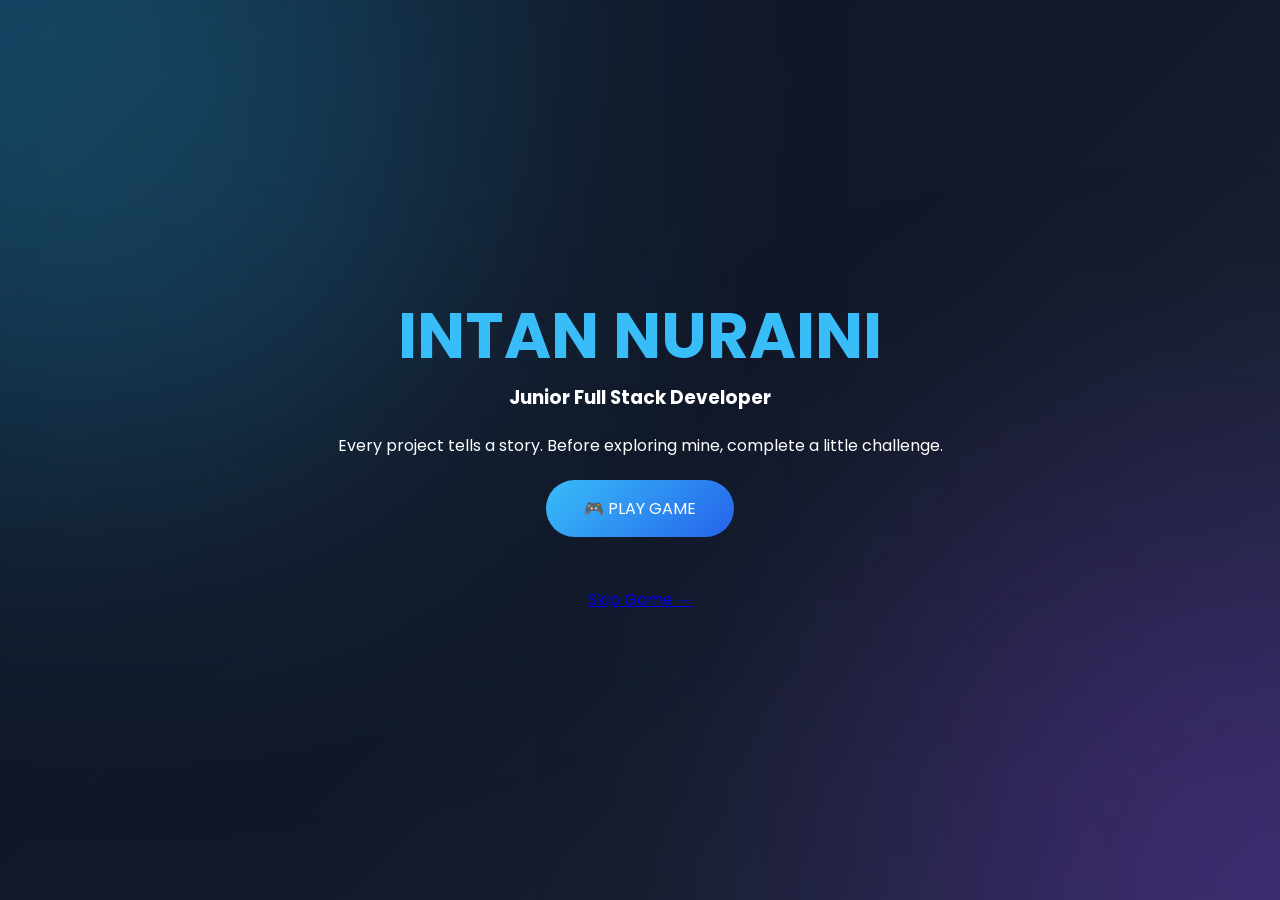
<file: index.html>
<!DOCTYPE html>
<html lang="id">

<head>

<meta charset="UTF-8">

<meta name="viewport"
content="width=device-width, initial-scale=1.0">

<title>Welcome</title>

<link rel="stylesheet" href="style.css">

</head>

<body>

<div class="welcome-page">

<h1>INTAN NURAINI</h1>

<h3>Junior Full Stack Developer</h3>

<p>

Every project tells a story.

Before exploring mine,

complete a little challenge.

</p>

<a href="game.html" class="play-btn">

🎮 PLAY GAME

</a>

<br><br>

<a href="portfolio.html">

Skip Game →

</a>

</div>

</body>

</html>
</file>
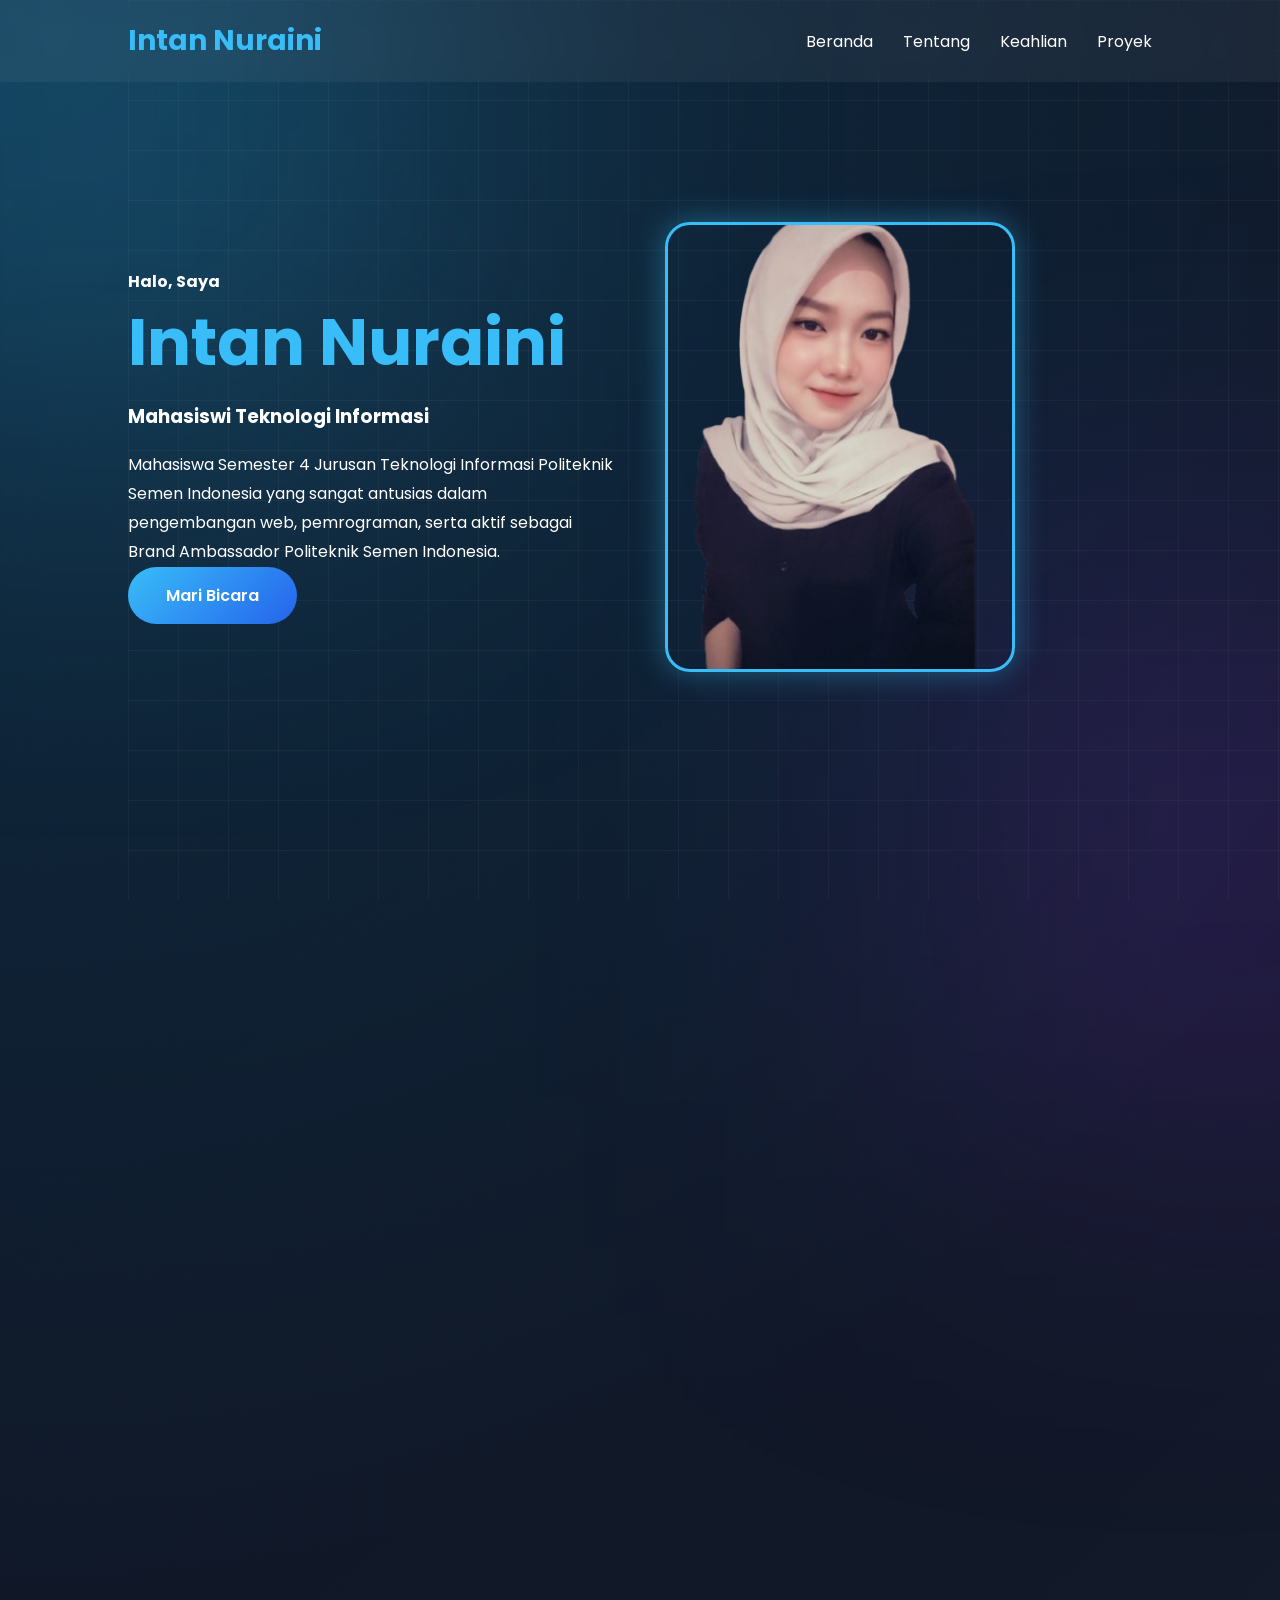
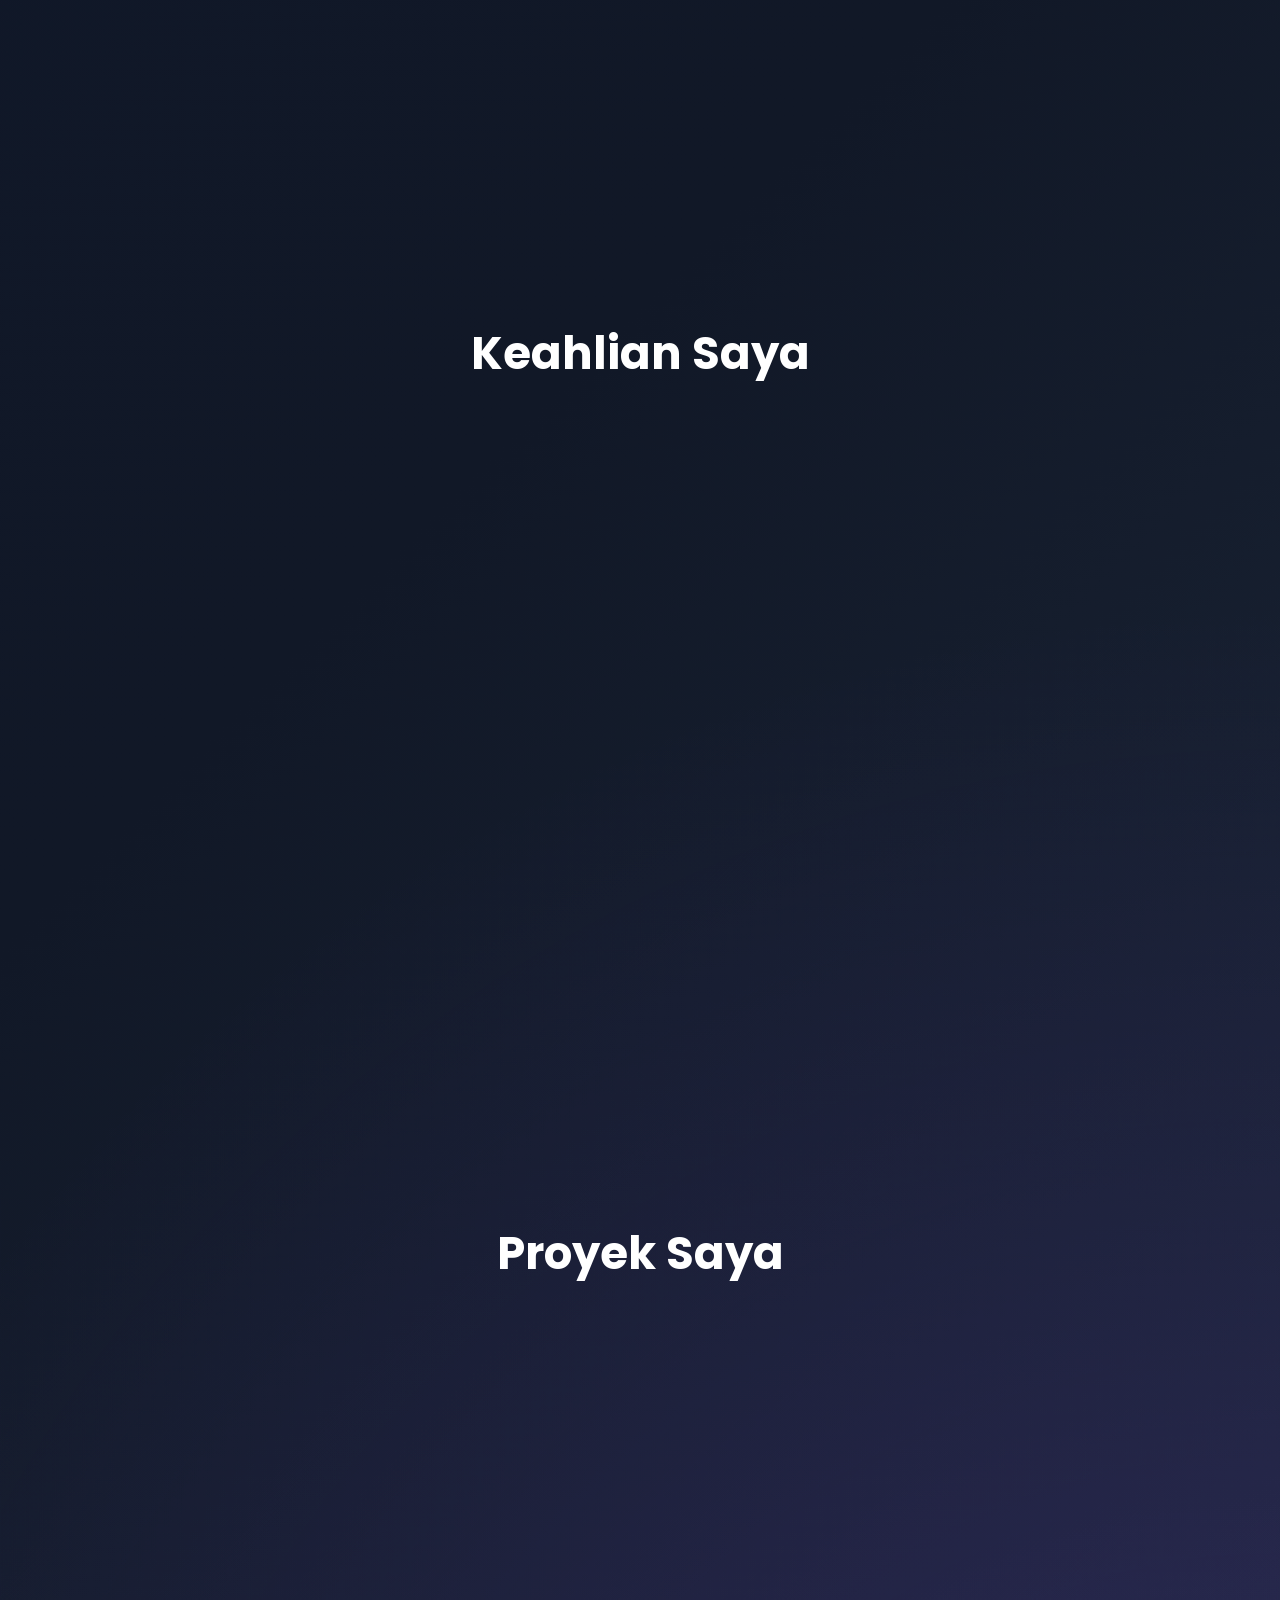
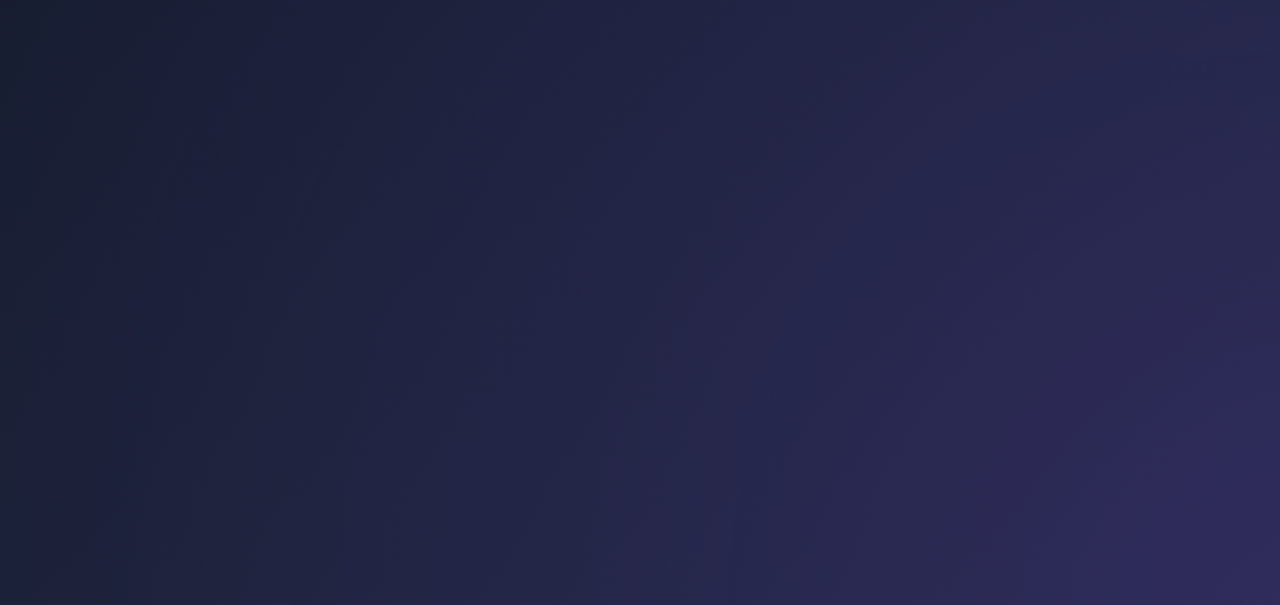
<file: PORTOFOLIO INTAN/index.html>
<!DOCTYPE html>
<html lang="id">
<head>
<meta charset="UTF-8">
<meta name="viewport" content="width=device-width, initial-scale=1.0">

<title>Portofolio Intan Nuraini</title>

<link rel="stylesheet" href="style.css">

<link href="https://unpkg.com/aos@2.3.4/dist/aos.css" rel="stylesheet">

<link rel="stylesheet"
href="https://cdnjs.cloudflare.com/ajax/libs/font-awesome/6.5.1/css/all.min.css">

</head>
<body>

<!-- NAVBAR -->
<nav>
   <div class="logo">Intan Nuraini</div>
    <ul>
        <li><a href="#home">Beranda</a></li>
        <li><a href="#about">Tentang</a></li>
        <li><a href="#skills">Keahlian</a></li>
        <li><a href="#project">Proyek</a></li>
    </ul>
</nav>

<!-- SLIDE 1 -->
<section id="home" class="slide hero">

<div class="hero-text" data-aos="fade-right">

    <h4>Halo, Saya</h4>

    <h1>Intan Nuraini</h1>

    <h3>Mahasiswi Teknologi Informasi</h3>

    <p>
        Mahasiswa Semester 4 Jurusan Teknologi Informasi
        Politeknik Semen Indonesia yang sangat antusias
        dalam pengembangan web, pemrograman,
        serta aktif sebagai Brand Ambassador
        Politeknik Semen Indonesia.
    </p>

    <a href="#about" class="btn">
        Mari Bicara
    </a>

</div>

<div class="hero-image" data-aos="zoom-in">

    <img src="foto1.png" alt="Intan Nuraini" class="profile-img">

</div>
</div>

</section>

<!-- SLIDE 2 -->
<section id="about" class="slide">

<div class="about-container">

    <div class="about-image" data-aos="fade-right">

    <img src="foto2.png" alt="Intan Nuraini" class="about-img">

</div>

    </div>

    <div class="about-content" data-aos="fade-left">

        <h2>Tentang Saya</h2>

        <p>
            Saya adalah seorang mahasiswi Semester 4
            Jurusan Teknologi Informasi di
            Politeknik Semen Indonesia.
        </p>

        <p>
            Memiliki pengalaman sebagai Junior Full Stack
            Developer melalui pembelajaran dan proyek
            selama studi di kampus.
        </p>

        <p>
            Aktif dalam organisasi Brand Ambassador (BA)
            dan Himpunan Mahasiswa (HIMA), serta terus
            mengembangkan keterampilan dalam bidang
            pengembangan web dan pemrograman melalui
            berbagai proyek dan pembelajaran berkelanjutan.
        </p>

    </div>

</div>

</section>

<!-- SLIDE 3 -->
<section id="skills" class="slide">

<h2 class="section-title">Keahlian Saya</h2>

<div class="skill-grid">

<div class="card" data-aos="zoom-in">
<h3>HTML</h3>
<p>Terampil mengembangkan website responsif dan menarik.</p>
</div>

<div class="card" data-aos="zoom-in">
<h3>CSS</h3>
<p>Mahir dalam desain visual dan pengalaman pengguna.</p>
</div>

<div class="card" data-aos="zoom-in">
<h3>JavaScript</h3>
<p>Membangun aplikasi web interaktif dan dinamis.</p>
</div>

<div class="card" data-aos="zoom-in">
<h3>Tailwind CSS</h3>
<p>Mengembangkan UI modern secara efisien.</p>
</div>

<div class="card" data-aos="zoom-in">
<h3>Bootstrap</h3>
<p>Membuat website responsif dengan grid system.</p>
</div>

<div class="card" data-aos="zoom-in">
<h3>MySQL</h3>
<p>Merancang dan mengelola database aplikasi web.</p>
</div>

<div class="card" data-aos="zoom-in">
<h3>Python</h3>
<p>Pengembangan backend dan manipulasi data.</p>
</div>

<div class="card" data-aos="zoom-in">
<h3>UI / UX</h3>
<p>Figma, Canva, Wireframe dan Prototype Interaktif.</p>
</div>

<div class="card" data-aos="zoom-in">
<h3>PHP</h3>
<p>CRUD, Auth, Database Management dan Laravel.</p>
</div>

<div class="card" data-aos="zoom-in">
<h3>Laravel</h3>
<p>Eloquent ORM, Middleware, API dan Blade.</p>
</div>

<div class="card" data-aos="zoom-in">
<h3>React JS</h3>
<p>Component, Hooks, Routing dan Integrasi API.</p>
</div>

</div>

</section>

<!-- SLIDE 4 -->
<section id="project" class="slide">

<h2 class="section-title">Proyek Saya</h2>

<div class="project-grid">

<div class="project-card" data-aos="flip-left">
<h3>Portofolio 2</h3>
<p>Pembuatan portofolio saya yang kedua karena file yang pertama sudah hilang.</p>
<a href="https://github.com/intannuraini433/PROYEK-SAYA">Lihat Project</a>
<div class="about-container">

    <div class="about-image" data-aos="fade-right"></div>

    <img src="image.png" alt="Intan Nuraini" class="about-img">
</div>

<div class="project-card" data-aos="flip-left">
<h3>Pembuatan web projek bersama </h3>
<p>Projek awal yang saya buat namun belum sepenuhnya selesai</p>
<a href="https://github.com/intannuraini433/proyek-intan">Lihat Project</a>

</div>

<div class="project-card" data-aos="flip-left">
<h3>Project 3</h3>
<p>Deskripsi proyek.</p>
<a href="#">Lihat Project</a>
</div>

</div>

</section>

<script src="https://unpkg.com/aos@2.3.4/dist/aos.js"></script>
<script src="script.js"></script>

</body>
</html>
</file>
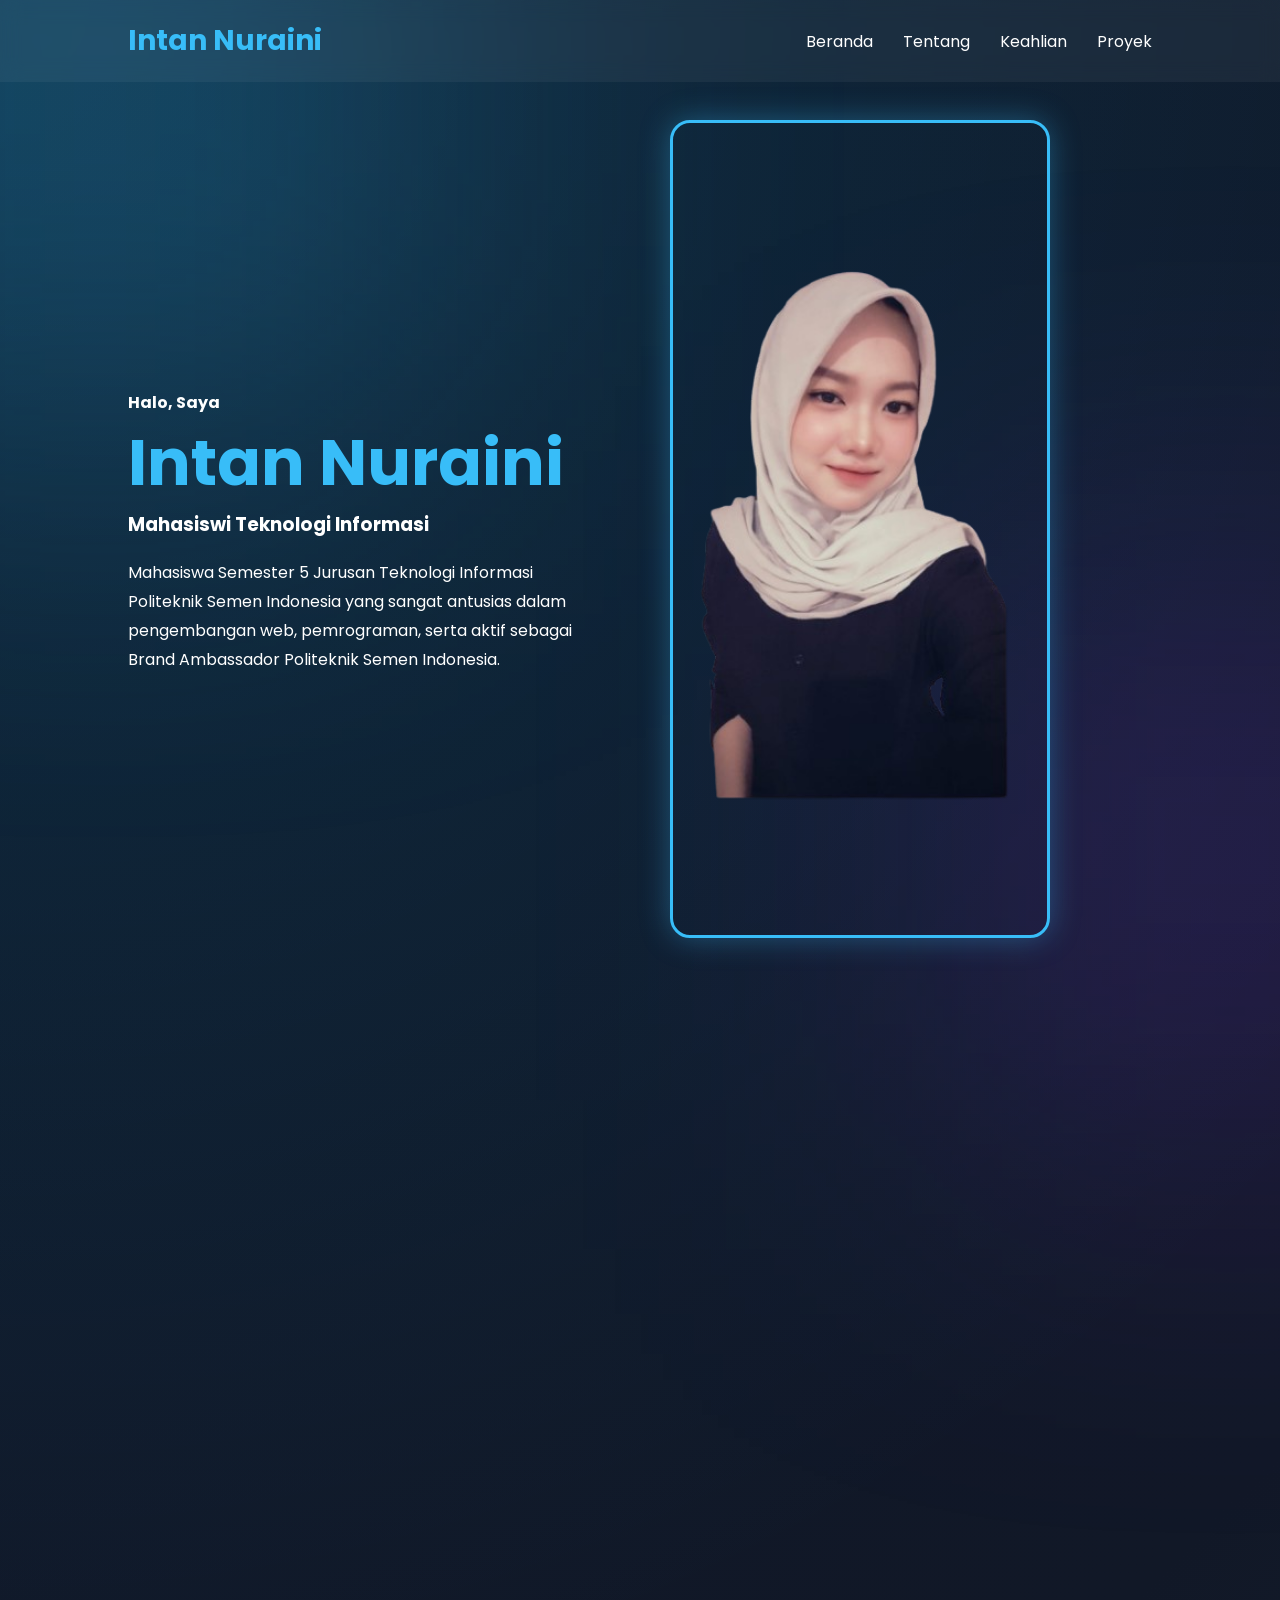
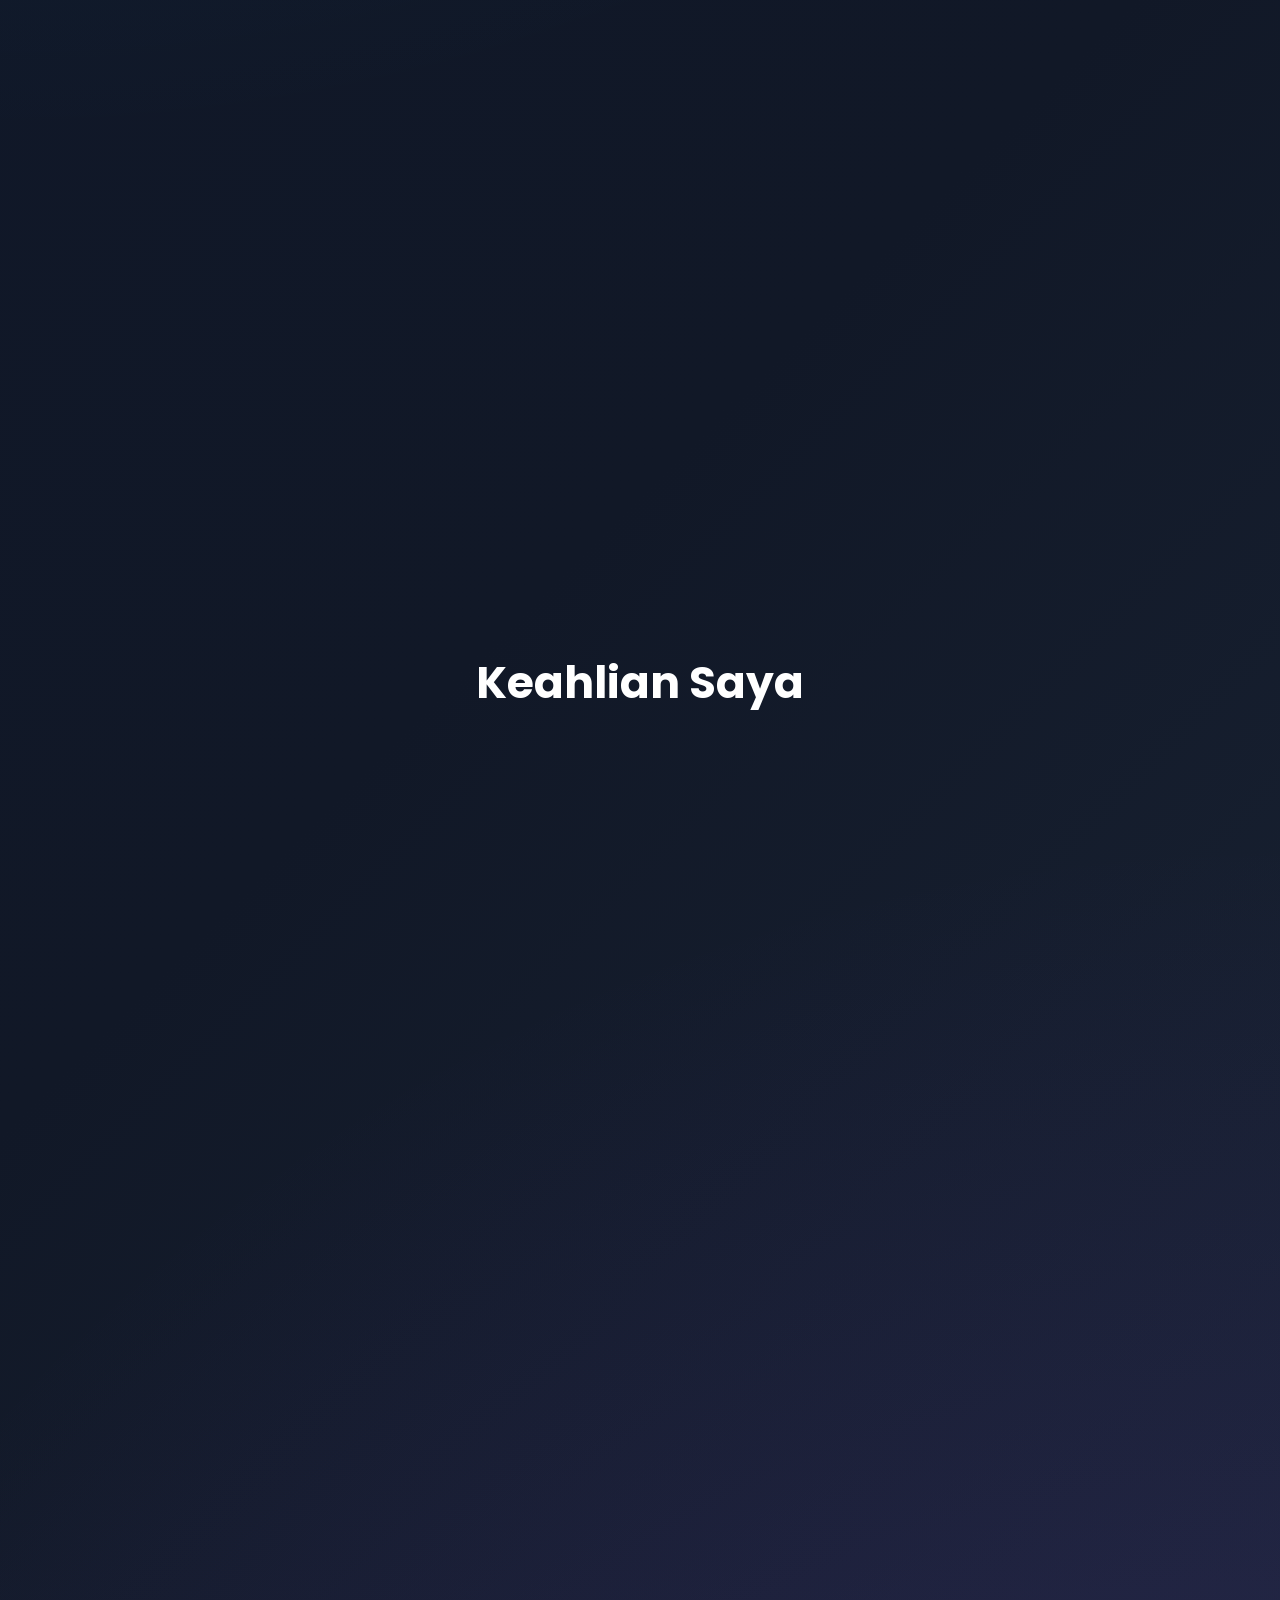
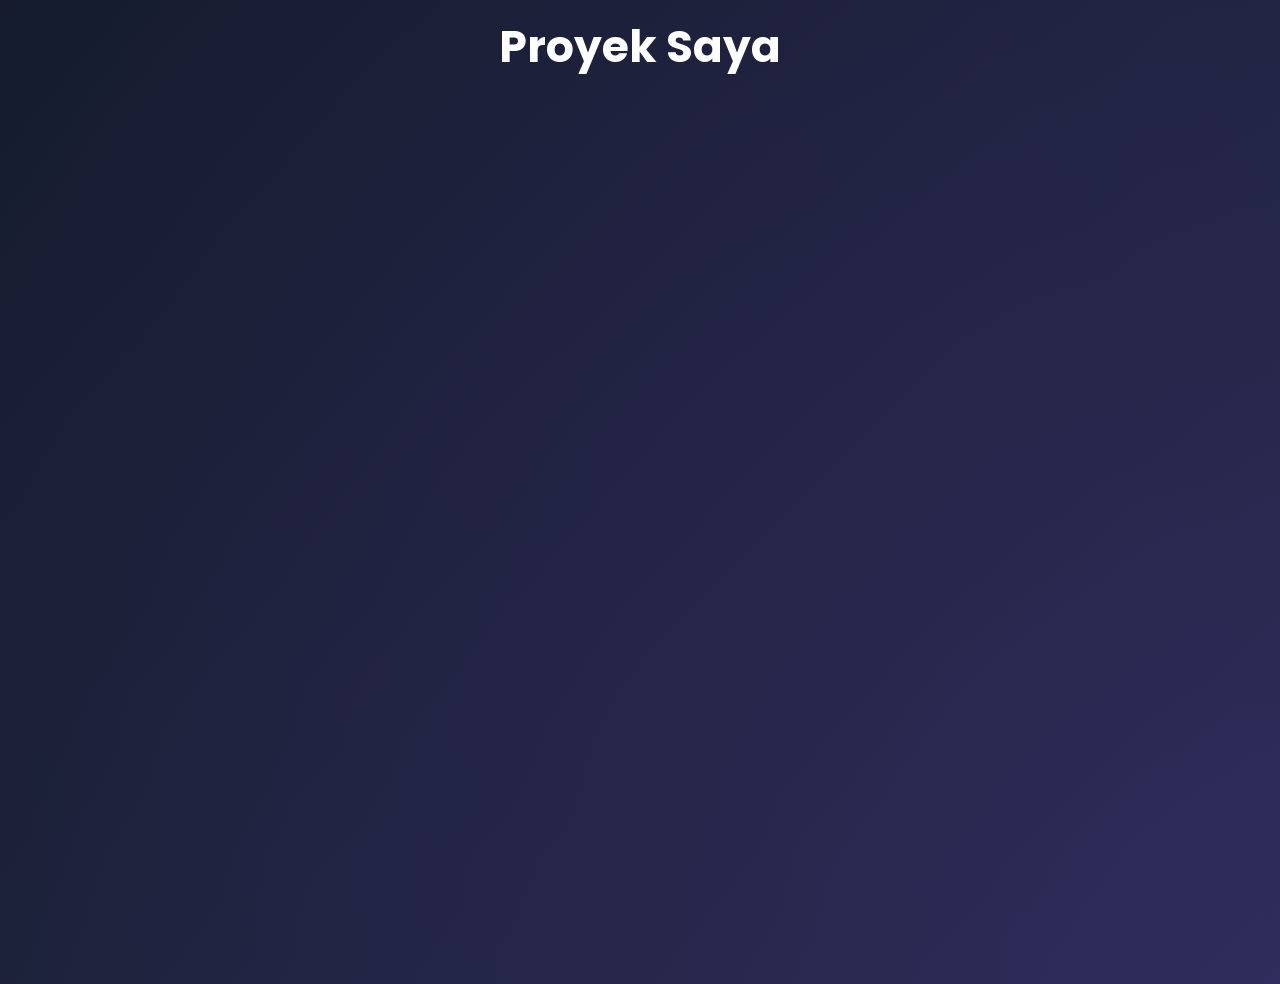
<file: portfolio.html>
<!DOCTYPE html>
<html lang="id">
<head>
    <meta charset="UTF-8">
    <meta name="viewport" content="width=device-width, initial-scale=1.0">

    <title>Portofolio Intan Nuraini</title>

    <!-- CSS -->
    <link rel="stylesheet" href="style.css">

    <!-- AOS -->
    <link href="https://unpkg.com/aos@2.3.4/dist/aos.css" rel="stylesheet">

    <!-- Font Awesome -->
    <link rel="stylesheet"
    href="https://cdnjs.cloudflare.com/ajax/libs/font-awesome/6.5.1/css/all.min.css">
</head>

<body>

<!-- NAVBAR -->
<nav>
    <div class="logo">Intan Nuraini</div>

    <ul>
        <li><a href="#home">Beranda</a></li>
        <li><a href="#about">Tentang</a></li>
        <li><a href="#skills">Keahlian</a></li>
        <li><a href="#project">Proyek</a></li>
    </ul>
</nav>

<!-- HERO -->
<section id="home" class="slide hero">

    <div class="hero-text" data-aos="fade-right">

        <h4>Halo, Saya</h4>

        <h1>Intan Nuraini</h1>

        <h3>Mahasiswi Teknologi Informasi</h3>

        <p>
            Mahasiswa Semester 5 Jurusan Teknologi Informasi
            Politeknik Semen Indonesia yang sangat antusias
            dalam pengembangan web, pemrograman,
            serta aktif sebagai Brand Ambassador
            Politeknik Semen Indonesia.
        </p>

       

    </div>

    <div class="hero-image" data-aos="zoom-in">

        <img src="foto1.png"
             alt="Intan Nuraini"
             class="profile-img">

    </div>

</section>

<!-- ABOUT -->
<section id="about" class="slide">

    <div class="about-container">

        <div class="about-image" data-aos="fade-right">

            <img src="foto2.png"
                 alt="Intan Nuraini"
                 class="about-img">

        </div>

        <div class="about-content" data-aos="fade-left">

            <h2>Tentang Saya</h2>

            <p>
                Saya adalah seorang mahasiswi Semester 5
                Jurusan Teknologi Informasi di
                Politeknik Semen Indonesia.
            </p>

            <p>
                Memiliki pengalaman sebagai Junior Full Stack
                Developer melalui pembelajaran dan proyek
                selama studi di kampus.
            </p>

            <p>
                Aktif dalam organisasi Brand Ambassador (BA)
                dan Himpunan Mahasiswa (HIMA),
                serta terus mengembangkan keterampilan
                dalam bidang pengembangan web
                dan pemrograman melalui berbagai proyek
                dan pembelajaran berkelanjutan.
            </p>

        </div>

    </div>

</section>

<!-- SKILLS -->
<section id="skills" class="slide">

    <h2 class="section-title">Keahlian Saya</h2>

    <div class="skill-grid">

        <div class="card" data-aos="zoom-in">
            <h3>HTML</h3>
            <p>Terampil mengembangkan website responsif dan menarik.</p>
        </div>

        <div class="card" data-aos="zoom-in">
            <h3>CSS</h3>
            <p>Mahir dalam desain visual dan pengalaman pengguna.</p>
        </div>

        <div class="card" data-aos="zoom-in">
            <h3>JavaScript</h3>
            <p>Membangun aplikasi web interaktif dan dinamis.</p>
        </div>

        <div class="card" data-aos="zoom-in">
            <h3>Tailwind CSS</h3>
            <p>Mengembangkan UI modern secara efisien.</p>
        </div>

        <div class="card" data-aos="zoom-in">
            <h3>Bootstrap</h3>
            <p>Membuat website responsif dengan grid system.</p>
        </div>

        <div class="card" data-aos="zoom-in">
            <h3>MySQL</h3>
            <p>Merancang dan mengelola database aplikasi web.</p>
        </div>

        <div class="card" data-aos="zoom-in">
            <h3>Python</h3>
            <p>Pengembangan backend dan manipulasi data.</p>
        </div>

        <div class="card" data-aos="zoom-in">
            <h3>UI / UX</h3>
            <p>Figma, Canva, Wireframe dan Prototype Interaktif.</p>
        </div>

        <div class="card" data-aos="zoom-in">
            <h3>PHP</h3>
            <p>CRUD, Auth, Database Management dan Laravel.</p>
        </div>

        <div class="card" data-aos="zoom-in">
            <h3>Laravel</h3>
            <p>Eloquent ORM, Middleware, API dan Blade.</p>
        </div>

        <div class="card" data-aos="zoom-in">
            <h3>React JS</h3>
            <p>Component, Hooks, Routing dan Integrasi API.</p>
        </div>

    </div>

</section>

<!-- PROJECT -->
<section id="project" class="slide">

    <h2 class="section-title">Proyek Saya</h2>

    <div class="project-grid">

        <div class="project-card" data-aos="flip-left">
            <h3>🥚 EggSell</h3>

            <p>
                Marketplace jual beli telur grosir berbasis UI/UX yang dirancang
                menggunakan Figma dengan fitur login, marketplace,
                checkout, pembayaran, dan pelacakan pengiriman.
            </p>

            <p><strong>Teknologi:</strong> Figma • UI/UX • Prototype</p>

            <a href="https://www.figma.com/design/dowcIhvizC3eLf57pwCkAL/UI-FINAL-DESIGN?node-id=0-1&t=EKzafoxpcwoNSBc4-1" target="_blank">
                Lihat Project
            </a>
        </div>

        <div class="project-card" data-aos="flip-left">
            <h3>💳 Website Penjualan Pulsa</h3>

            <p>
                Website penjualan pulsa berbasis PHP dan MySQL.
            </p>

            <p><strong>Teknologi:</strong> PHP • MySQL • HTML • CSS</p>

            <a href="webpulsa.png" target="_blank">
        Lihat Project
    </a>
        </div>

        <div class="project-card" data-aos="flip-left">
            <h3>👟 Website Penjualan Sepatu</h3>

            <p>
                Website penjualan sepatu berbasis PHP dan MySQL.
            </p>

            <p><strong>Teknologi:</strong> PHP • MySQL • Bootstrap</p>

            <a href="webshoestore.png" target="_blank">
        Lihat Project
    </a>
        </div>

        <div class="project-card" data-aos="flip-left">
            <h3>🌿 Website Herbalife</h3>

            <p>
                Website distributor independen Herbalife yang dirancang
                untuk mempermudah calon pembeli menghubungi penjual
                langsung melalui integrasi tombol WhatsApp.
            </p>

            <p><strong>Teknologi:</strong> HTML • CSS • JavaScript</p>

            <a href="https://intannuraini433.github.io/HERBALIFE-DISTRIBUTOR/" target="_blank">
                Lihat Project
            </a>
        </div>

        <div class="project-card" data-aos="flip-left">
            <h3>🌐 Website Portfolio</h3>

            <p>
                Website portfolio pribadi menggunakan HTML, CSS dan JavaScript.
            </p>

            <p><strong>Teknologi:</strong> HTML • CSS • JavaScript</p>

            <a href="https://github.com/intannuraini433/PROYEK-SAYA.git" target="_blank">
                Lihat Project
            </a>
        </div>

        <div class="project-card" data-aos="flip-left">
            <h3>📊 Acad Predict</h3>

            <p>
                Berkontribusi dalam pengembangan website Acad Predict
                sebagai bagian dari tim pengembang.
            </p>

            <p><strong>Teknologi:</strong> HTML • CSS • JavaScript</p>

            <a href="https://github.com/ekz121/acad_predict" target="_blank">
                Lihat Project
            </a>
        </div>

    </div>

</section>

<!-- AOS -->
<script src="https://unpkg.com/aos@2.3.4/dist/aos.js"></script>

<script>
    AOS.init({
        duration: 1000,
        once: true
    });
</script>

<!-- JavaScript -->
<script src="script.js"></script>

</body>
</html>
</file>
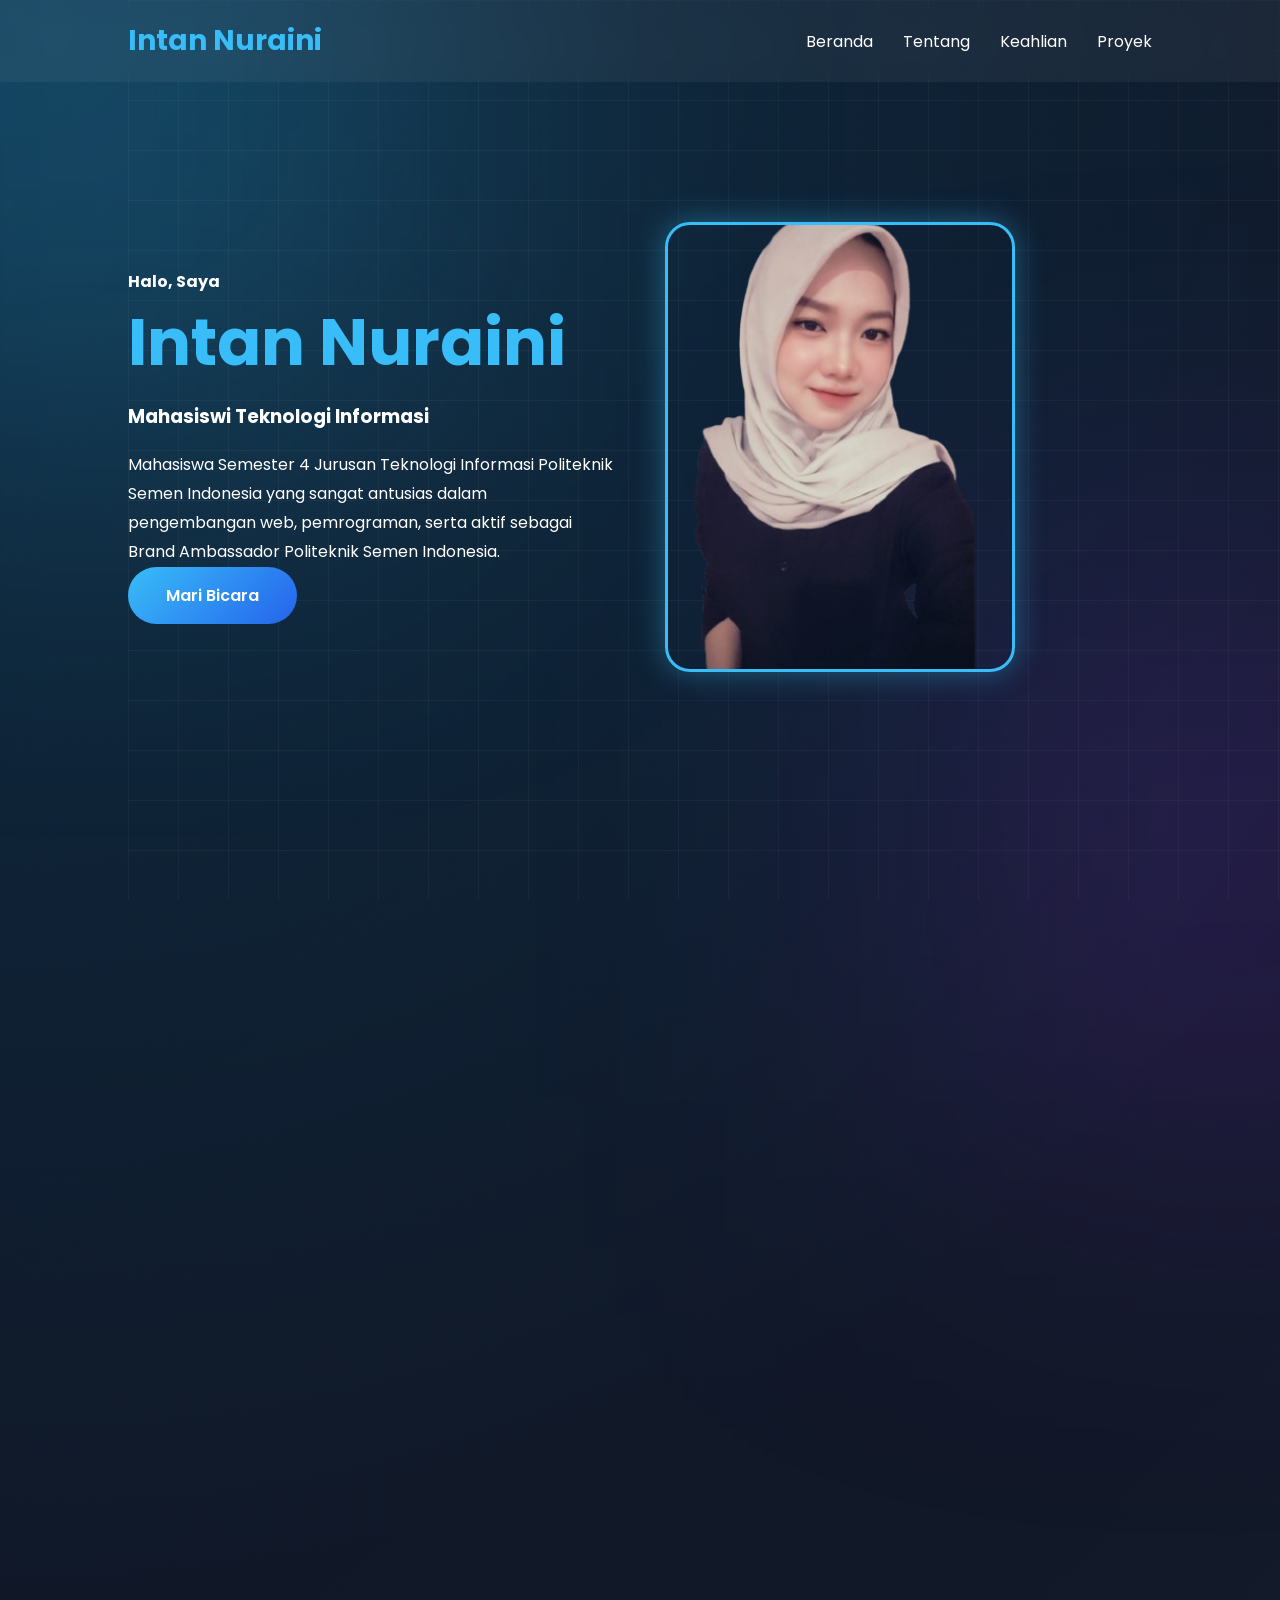
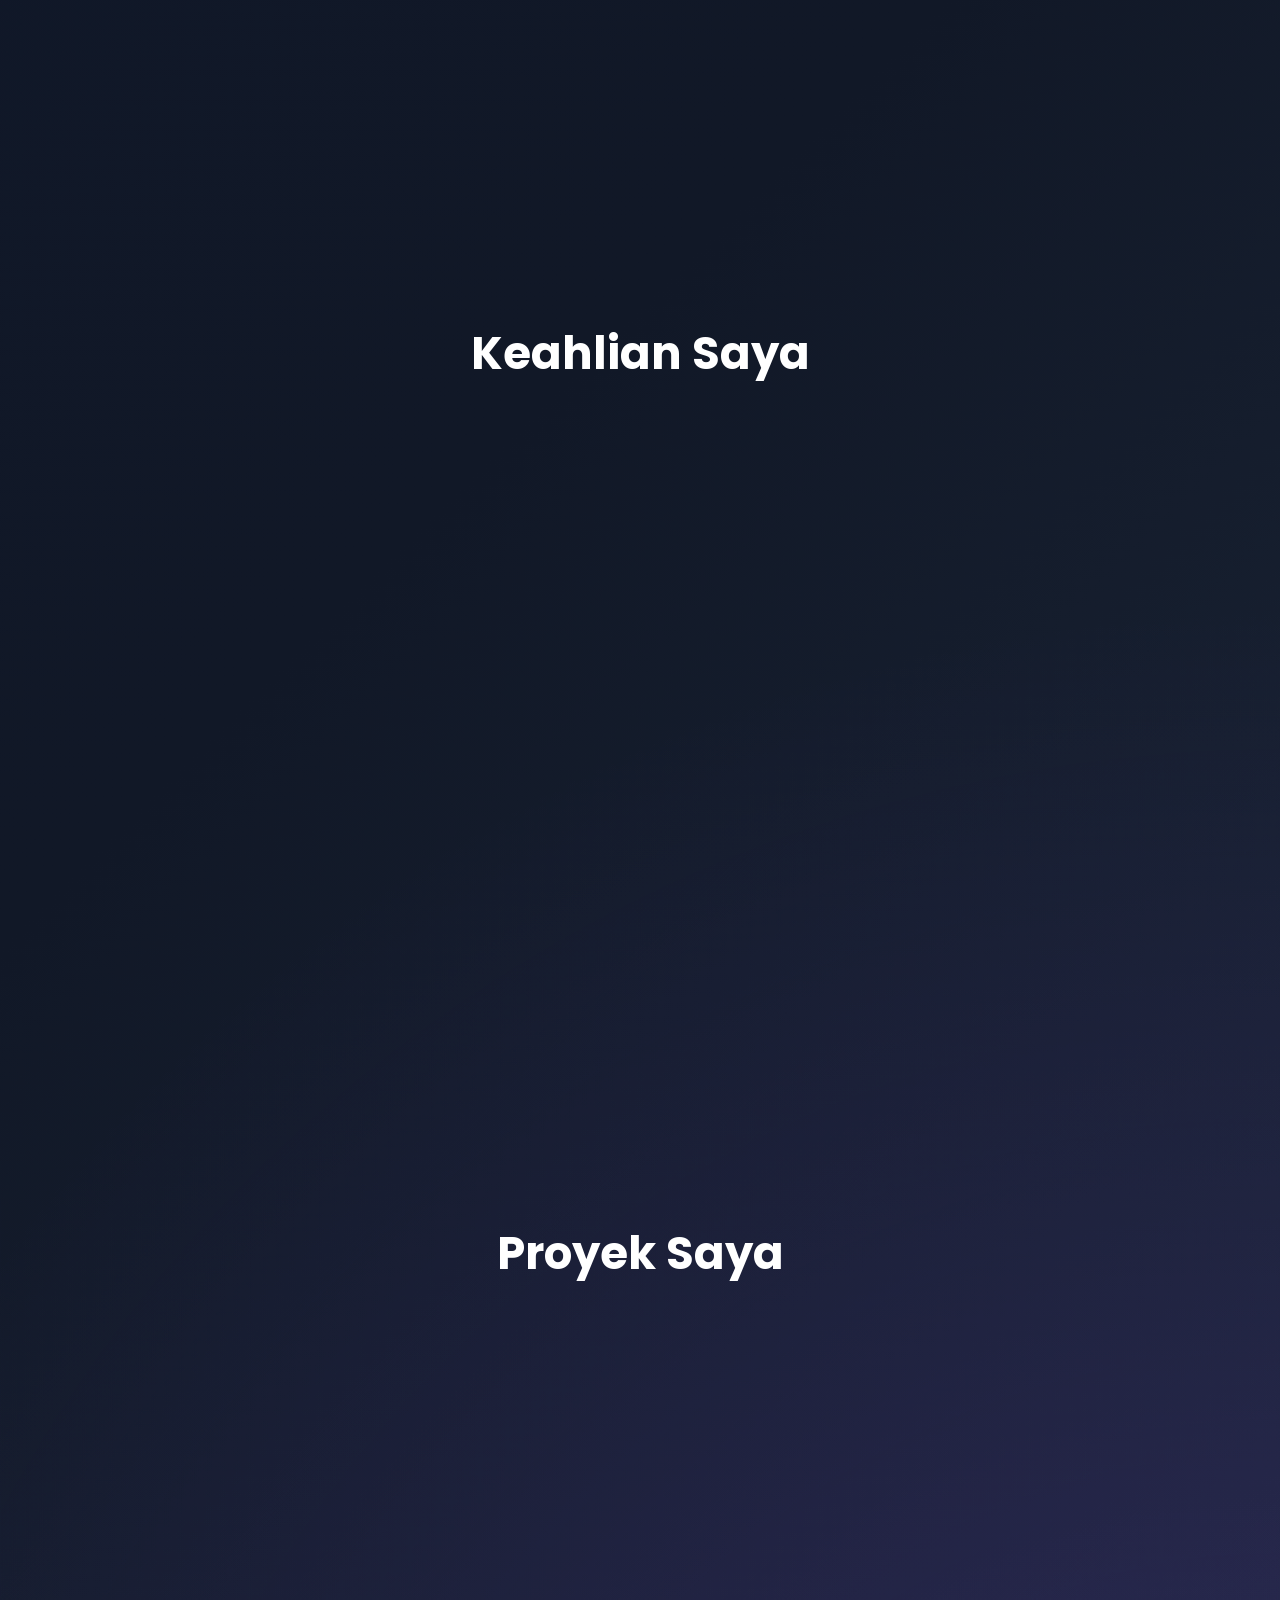
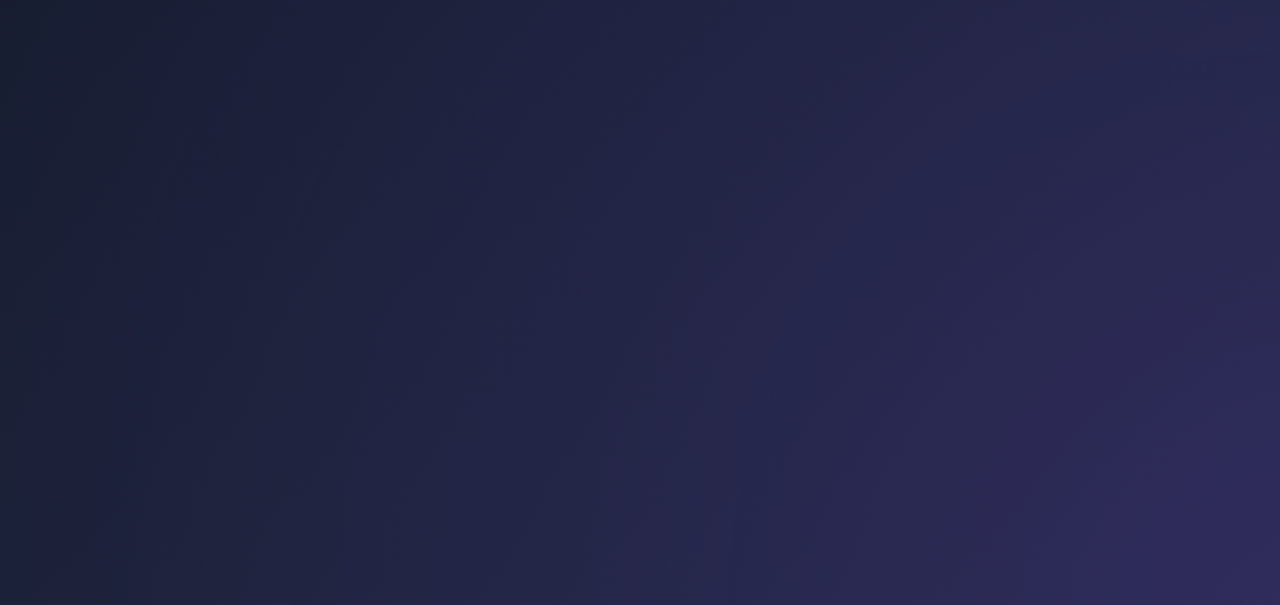
<file: PORTOFOLIO INTAN/1index.html>
<!DOCTYPE html>
<html lang="id">
<head>
<meta charset="UTF-8">
<meta name="viewport" content="width=device-width, initial-scale=1.0">

<title>Portofolio Intan Nuraini</title>

<link rel="stylesheet" href="style.css">

<link href="https://unpkg.com/aos@2.3.4/dist/aos.css" rel="stylesheet">

<link rel="stylesheet"
href="https://cdnjs.cloudflare.com/ajax/libs/font-awesome/6.5.1/css/all.min.css">

</head>
<body>

   
<!-- NAVBAR -->
<nav>
   <div class="logo">Intan Nuraini</div>
    <ul>
        <li><a href="#home">Beranda</a></li>
        <li><a href="#about">Tentang</a></li>
        <li><a href="#skills">Keahlian</a></li>
        <li><a href="#project">Proyek</a></li>
    </ul>
</nav>

<!-- SLIDE 1 -->
<section id="home" class="slide hero">

<div class="hero-text" data-aos="fade-right">

    <h4>Halo, Saya</h4>

    <h1>Intan Nuraini</h1>

    <h3>Mahasiswi Teknologi Informasi</h3>

    <p>
        Mahasiswa Semester 4 Jurusan Teknologi Informasi
        Politeknik Semen Indonesia yang sangat antusias
        dalam pengembangan web, pemrograman,
        serta aktif sebagai Brand Ambassador
        Politeknik Semen Indonesia.
    </p>

    <a href="#about" class="btn">
        Mari Bicara
    </a>

</div>

<div class="hero-image" data-aos="zoom-in">

    <img src="foto1.png" alt="Intan Nuraini" class="profile-img">

</div>
</div>

</section>

<!-- SLIDE 2 -->
<section id="about" class="slide">

<div class="about-container">

    <div class="about-image" data-aos="fade-right">

    <img src="foto2.png" alt="Intan Nuraini" class="about-img">

</div>

    </div>

    <div class="about-content" data-aos="fade-left">

        <h2>Tentang Saya</h2>

        <p>
            Saya adalah seorang mahasiswi Semester 4
            Jurusan Teknologi Informasi di
            Politeknik Semen Indonesia.
        </p>

        <p>
            Memiliki pengalaman sebagai Junior Full Stack
            Developer melalui pembelajaran dan proyek
            selama studi di kampus.
        </p>

        <p>
            Aktif dalam organisasi Brand Ambassador (BA)
            dan Himpunan Mahasiswa (HIMA), serta terus
            mengembangkan keterampilan dalam bidang
            pengembangan web dan pemrograman melalui
            berbagai proyek dan pembelajaran berkelanjutan.
        </p>

    </div>

</div>

</section>

<!-- SLIDE 3 -->
<section id="skills" class="slide">

<h2 class="section-title">Keahlian Saya</h2>

<div class="skill-grid">

<div class="card" data-aos="zoom-in">
<h3>HTML</h3>
<p>Terampil mengembangkan website responsif dan menarik.</p>
</div>

<div class="card" data-aos="zoom-in">
<h3>CSS</h3>
<p>Mahir dalam desain visual dan pengalaman pengguna.</p>
</div>

<div class="card" data-aos="zoom-in">
<h3>JavaScript</h3>
<p>Membangun aplikasi web interaktif dan dinamis.</p>
</div>

<div class="card" data-aos="zoom-in">
<h3>Tailwind CSS</h3>
<p>Mengembangkan UI modern secara efisien.</p>
</div>

<div class="card" data-aos="zoom-in">
<h3>Bootstrap</h3>
<p>Membuat website responsif dengan grid system.</p>
</div>

<div class="card" data-aos="zoom-in">
<h3>MySQL</h3>
<p>Merancang dan mengelola database aplikasi web.</p>
</div>

<div class="card" data-aos="zoom-in">
<h3>Python</h3>
<p>Pengembangan backend dan manipulasi data.</p>
</div>

<div class="card" data-aos="zoom-in">
<h3>UI / UX</h3>
<p>Figma, Canva, Wireframe dan Prototype Interaktif.</p>
</div>

<div class="card" data-aos="zoom-in">
<h3>PHP</h3>
<p>CRUD, Auth, Database Management dan Laravel.</p>
</div>

<div class="card" data-aos="zoom-in">
<h3>Laravel</h3>
<p>Eloquent ORM, Middleware, API dan Blade.</p>
</div>

<div class="card" data-aos="zoom-in">
<h3>React JS</h3>
<p>Component, Hooks, Routing dan Integrasi API.</p>
</div>

</div>

</section>

<!-- SLIDE 4 -->
<section id="project" class="slide">

<h2 class="section-title">Proyek Saya</h2>

<div class="project-grid">

<div class="project-card" data-aos="flip-left">
<h3>Portofolio 2</h3>
<p>Pembuatan portofolio saya yang kedua karena file yang pertama sudah hilang.</p>
<a href="https://github.com/intannuraini433/PROYEK-SAYA">Lihat Project</a>
<div class="about-container">

    <div class="about-image" data-aos="fade-right"></div>

    <img src="image.png" alt="Intan Nuraini" class="about-img">
</div>

<div class="project-card" data-aos="flip-left">
<h3>Pembuatan web projek bersama </h3>
<p>Projek awal yang saya buat namun belum sepenuhnya selesai</p>
<a href="https://github.com/intannuraini433/proyek-intan">Lihat Project</a>

</div>

<div class="project-card" data-aos="flip-left">
<h3>Project 3</h3>
<p>Deskripsi proyek.</p>
<a href="#">Lihat Project</a>
</div>

</div>

</section>

<script src="https://unpkg.com/aos@2.3.4/dist/aos.js"></script>
<script src="script.js"></script>

</body>
</html>
</file>
<file: style.css>
/* ===================================================
   Portfolio AI - style.css
   =================================================== */

@import url('https://fonts.googleapis.com/css2?family=Poppins:wght@300;400;600;700&display=swap');

*{
    margin:0;
    padding:0;
    box-sizing:border-box;
    font-family:'Poppins',sans-serif;
    scroll-behavior:smooth;
}

body{
    color:#fff;
    overflow-x:hidden;
    background:
    radial-gradient(circle at top left,#00d4ff20,transparent 40%),
    radial-gradient(circle at bottom right,#7c3aed30,transparent 40%),
    linear-gradient(135deg,#0f172a,#111827,#1e293b);
}

body::before,
body::after{
    content:'';
    position:fixed;
    filter:blur(180px);
    z-index:-1;
}

body::before{
    width:600px;height:600px;
    background:#38bdf840;
    top:-200px;left:-200px;
}

body::after{
    width:500px;height:500px;
    background:#9333ea40;
    right:-200px;bottom:-200px;
}

nav{
    position:fixed;
    top:0;
    width:100%;
    display:flex;
    justify-content:space-between;
    align-items:center;
    padding:20px 10%;
    background:rgba(255,255,255,.05);
    backdrop-filter:blur(10px);
    z-index:1000;
}

.logo{font-size:28px;font-weight:bold;color:#38bdf8;}
nav ul{display:flex;list-style:none;gap:30px;}
nav a{color:#fff;text-decoration:none;}

.slide{
    min-height:100vh;
    padding:120px 10%;
}

.hero{
    display:grid;
    grid-template-columns:1fr 1fr;
    gap:60px;
    align-items:center;
}

.about-container{
    display:grid;
    grid-template-columns:1fr 1fr;
    gap:60px;
    align-items:center;
}
#skills,
#project{

    display:flex;
    flex-direction:column;
    align-items:center;

}

.section-title{

    width:100%;

}

.skill-grid,
.project-grid{

    width:100%;

}

.hero h1{font-size:64px;color:#38bdf8;}
.hero p,.about-content p{margin-top:20px;line-height:1.8;}

.section-title{
    text-align:center;
    font-size:44px;
    margin-bottom:60px;
}

.btn,.play-btn{
    display:inline-block;
    padding:16px 38px;
    border:none;
    border-radius:50px;
    text-decoration:none;
    color:#fff;
    cursor:pointer;
    background:linear-gradient(135deg,#38bdf8,#2563eb);
    transition:.3s;
}

.btn:hover,.play-btn:hover{
    transform:translateY(-5px);
    box-shadow:0 0 20px #38bdf8;
}

.profile-img,.about-img{
    width:100%;
    max-width:380px;
    border-radius:20px;
    border:3px solid #38bdf8;
    object-fit:cover;
    box-shadow:0 0 30px rgba(56,189,248,.35);
}

.skill-grid,.project-grid{
    display:grid;
    grid-template-columns:repeat(auto-fit,minmax(260px,1fr));
    gap:25px;
}

.card,.project-card{
    background:rgba(255,255,255,.06);
    backdrop-filter:blur(12px);
    border:1px solid rgba(255,255,255,.1);
    border-radius:20px;
    padding:25px;
    transition:.3s;
}

.card:hover,.project-card:hover{
    transform:translateY(-8px);
    box-shadow:0 12px 28px rgba(56,189,248,.3);
}

.project-card{

    display:flex;
    flex-direction:column;
    justify-content:space-between;

}

.project-card a{

    display:inline-block;

    margin-top:20px;

    padding:12px 25px;

    border-radius:12px;

    background:linear-gradient(135deg,#38bdf8,#2563eb);

    color:#fff;

    text-decoration:none;

    font-weight:600;

    transition:.3s;

    align-self:flex-start;

}

.project-card a:hover{

    transform:translateY(-3px);

    box-shadow:0 0 20px rgba(56,189,248,.5);

}
/* Welcome */

.welcome-page{
    min-height:100vh;
    display:flex;
    flex-direction:column;
    justify-content:center;
    align-items:center;
    text-align:center;
    padding:20px;
}

.welcome-page h1{font-size:64px;color:#38bdf8;}
.welcome-page p{max-width:700px;line-height:1.8;margin:20px 0;}

/* Camera */

.camera-page{
    min-height:100vh;
    display:flex;
    flex-direction:column;
    align-items:center;
    justify-content:flex-start;
    padding:40px 20px;
    text-align:center;
}

.camera-page h1{margin-bottom:10px;color:#38bdf8;}
.camera-page p{margin-bottom:15px;}

.camera-wrapper{
    position: relative;
    width: 640px;
    height: 480px;

    max-width: 100%;

    margin: 20px auto;

    touch-action: none;
    cursor: grab;
}

#camera{
    width:100%;
    max-width:800px;
    aspect-ratio:4/3;
    object-fit:contain;
    background:#000;
    border:4px solid #42c8ff;
    border-radius:20px;
    display:block;
    margin:20px auto;
}


#outputCanvas{
    position:absolute;
    top:0;
    left:0;

    width:100%;
    height:100%;

    pointer-events:none;
}

#status{
    font-weight:600;
    margin-top:10px;
}

@media(max-width:768px){
    .skill-grid,
.project-grid{

    grid-template-columns:1fr;

}

#skills,
#project{

    padding-top:120px;

}
    .hero,.about-container{
        grid-template-columns:1fr;
        text-align:center;
    }

    .hero h1{
        font-size:42px;
    }

    nav{
        padding:15px 5%;
    }

    #camera{
        max-width:95%;
    }
}
#coordinate{
    margin-top:15px;

    font-size:22px;

    font-weight:bold;

    color:#38bdf8;

    line-height:1.8;
}
#basket{
    position:absolute;

    width:150px;
    height:120px;

    background-image:url("basket.png");
    background-size:contain;
    background-repeat:no-repeat;
    background-position:center;

    left:0;
    bottom:20px;

    z-index:20;
}
#egg{
    position:absolute;

    width:65px;
    height:80px;

    background-image:url("egg.png");
    background-size:contain;
    background-repeat:no-repeat;
    background-position:center;

    left:0;
    top:20px;

    z-index:15;
}
#message{
    font-size:24px;
    font-weight:bold;
    color:#00ff88;
    margin-top:10px;
    min-height:30px;
}
#catchEffect{
    position:absolute;
    width:80px;
    height:80px;

    background:radial-gradient(circle,
        rgba(255,255,0,0.9),
        rgba(255,255,0,0));

    border-radius:50%;

    opacity:0;

    pointer-events:none;

    z-index:25;
}

.catch-animation{

    animation:catchFlash .35s ease-out;

}

@keyframes catchFlash{

    0%{
        transform:scale(.3);
        opacity:1;
    }

    100%{
        transform:scale(2);
        opacity:0;
    }

}
/* ===========================
   Mission Complete Popup
=========================== */

#missionPopup{

    position:fixed;

    top:0;
    left:0;

    width:100%;
    height:100%;

    background:rgba(0,0,0,.75);

    display:none;

    justify-content:center;
    align-items:center;

    z-index:999;

}

.popup-box{

    width:420px;

    background:white;

    border-radius:20px;

    padding:30px;

    text-align:center;

    animation:popup .4s ease;

}

.popup-box h2{

    color:#22c55e;

    margin-bottom:15px;

}

.popup-box p{

    font-size:18px;

    margin-bottom:25px;

}

.popup-box button{

    width:100%;

    padding:15px;

    margin-top:10px;

    font-size:18px;

    border:none;

    border-radius:12px;

    cursor:pointer;

}

#portfolioBtn{

    background:#22c55e;
    color:white;

}

#continueBtn{

    background:#0ea5e9;
    color:white;

}

@keyframes popup{

    from{

        transform:scale(.6);
        opacity:0;

    }

    to{

        transform:scale(1);
        opacity:1;

    }

}

#gameOverPopup{
    display:none;
    position:fixed;
    top:0;
    left:0;
    width:100%;
    height:100%;
    background:rgba(0,0,0,.7);
    justify-content:center;
    align-items:center;
    z-index:9999;
}
#coordinate {
    display: none;
}
.game-over-text{
    margin:20px 0;
    color:#444;
    font-size:18px;
    line-height:1.6;
    text-align:center;
}
.mission-text{
    margin:20px 0 30px;
    font-size:18px;
    color:#444;
    line-height:1.6;
    text-align:center;
}
</file>
<file: PORTOFOLIO INTAN/style.css>
@import url('https://fonts.googleapis.com/css2?family=Poppins:wght@300;400;600;700&display=swap');

*{
margin:0;
padding:0;
box-sizing:border-box;
font-family:'Poppins',sans-serif;
scroll-behavior:smooth;
}

body{
color:white;
overflow-x:hidden;

background:
radial-gradient(circle at top left,#00d4ff20,transparent 40%),
radial-gradient(circle at bottom right,#7c3aed30,transparent 40%),
linear-gradient(
135deg,
#0f172a,
#111827,
#1e293b
);
}
nav{
position:fixed;
top:0;
width:100%;
display:flex;
justify-content:space-between;
align-items:center;
padding:20px 10%;
background:rgba(255,255,255,0.05);
backdrop-filter:blur(10px);
z-index:1000;
}

.logo{
font-size:28px;
font-weight:bold;
color:#38bdf8;
}

nav ul{
display:flex;
list-style:none;
gap:30px;
}

nav a{
color:white;
text-decoration:none;
}

.slide{
min-height:100vh;
padding:120px 10%;
display:flex;
justify-content:center;
align-items:center;
}

.hero{
display:grid;
grid-template-columns:1fr 1fr;
gap:50px;
}

.hero h1{
font-size:65px;
color:#38bdf8;
}

.hero h3{
margin:10px 0;
}

.hero p{
margin-top:20px;
line-height:1.8;
}

.btn{
position:relative;
overflow:hidden;

display:inline-block;
padding:16px 38px;

background:linear-gradient(
135deg,
#38bdf8,
#2563eb
);

border-radius:50px;

color:white;
font-weight:600;
text-decoration:none;

transition:.4s;
}

.btn::before{
content:'';
position:absolute;
top:0;
left:-120%;
width:100%;
height:100%;

background:
linear-gradient(
90deg,
transparent,
rgba(255,255,255,.4),
transparent
);

transition:.8s;
}

.btn:hover::before{
left:120%;
}

.btn:hover{
transform:translateY(-5px);
box-shadow:
0 0 20px #38bdf8,
0 0 40px #38bdf860;
}

.btn:hover{
transform:translateY(-5px);
}

.photo-placeholder{
width:350px;
height:450px;
border:3px dashed #38bdf8;
display:flex;
align-items:center;
justify-content:center;
font-size:24px;
border-radius:20px;
}

.about-container{
display:grid;
grid-template-columns:1fr 1fr;
gap:60px;
align-items:center;
}

.about-content p{
margin-top:20px;
line-height:1.8;
}

.section-title{
font-size:45px;
text-align:center;
margin-bottom:60px;
}

#skills{
display:block;
}

.skill-grid{
display:grid;
grid-template-columns:repeat(auto-fit,minmax(250px,1fr));
gap:25px;
}

.card{
background:rgba(255,255,255,.05);

backdrop-filter:blur(15px);

border:1px solid rgba(255,255,255,.1);

transition:.5s;
}

.card:hover{

transform:
translateY(-10px)
scale(1.03);

box-shadow:
0 0 25px #38bdf830;
}

.card h3{
color:#38bdf8;
margin-bottom:10px;
}

#project{
display:block;
}

.project-grid{
display:grid;
grid-template-columns:repeat(auto-fit,minmax(300px,1fr));
gap:30px;
}

.project-card{
background:rgba(255,255,255,.05);
padding:30px;
border-radius:20px;
text-align:center;
transition:.5s;
}

.project-card:hover{
transform:scale(1.05);
}

.project-card a{
display:inline-block;
margin-top:15px;
padding:10px 20px;
background:#38bdf8;
border-radius:20px;
text-decoration:none;
color:white;
}

@media(max-width:768px){

.hero,
.about-container{
grid-template-columns:1fr;
text-align:center;
}

.hero h1{
font-size:45px;
}

.photo-placeholder{

background:
linear-gradient(
135deg,
rgba(56,189,248,.1),
rgba(147,51,234,.1)
);

backdrop-filter:blur(20px);

box-shadow:
0 0 25px rgba(56,189,248,.3);

transition:.5s;
}

.photo-placeholder:hover{
transform:scale(1.03);
}

}
body::before{
content:'';
position:fixed;
width:600px;
height:600px;
background:#38bdf840;
filter:blur(180px);
top:-200px;
left:-200px;
z-index:-1;
animation:float1 12s infinite alternate;
}

body::after{
content:'';
position:fixed;
width:500px;
height:500px;
background:#9333ea40;
filter:blur(180px);
bottom:-200px;
right:-200px;
z-index:-1;
animation:float2 10s infinite alternate;
}

@keyframes float1{
from{
transform:translate(0,0);
}
to{
transform:translate(150px,120px);
}
}

@keyframes float2{
from{
transform:translate(0,0);
}
to{
transform:translate(-150px,-100px);
}
}
.hero::before{
content:'';
position:absolute;

width:100%;
height:100%;

background-image:
linear-gradient(
rgba(255,255,255,.04) 1px,
transparent 1px
),
linear-gradient(
90deg,
rgba(255,255,255,.04) 1px,
transparent 1px
);

background-size:50px 50px;

z-index:-1;
}
.profile-img{
    width:350px;
    height:450px;
    object-fit:cover;
    border-radius:25px;

    border:3px solid #38bdf8;

    box-shadow:
    0 0 30px rgba(56,189,248,.4);

    transition:.5s;
}

.profile-img:hover{
    transform:scale(1.03);
}
.about-img{
    width:100%;
    max-width:400px;
    border-radius:25px;
    object-fit:cover;

    border:3px solid #38bdf8;

    box-shadow:
    0 0 30px rgba(56,189,248,.3);
}
</file>
